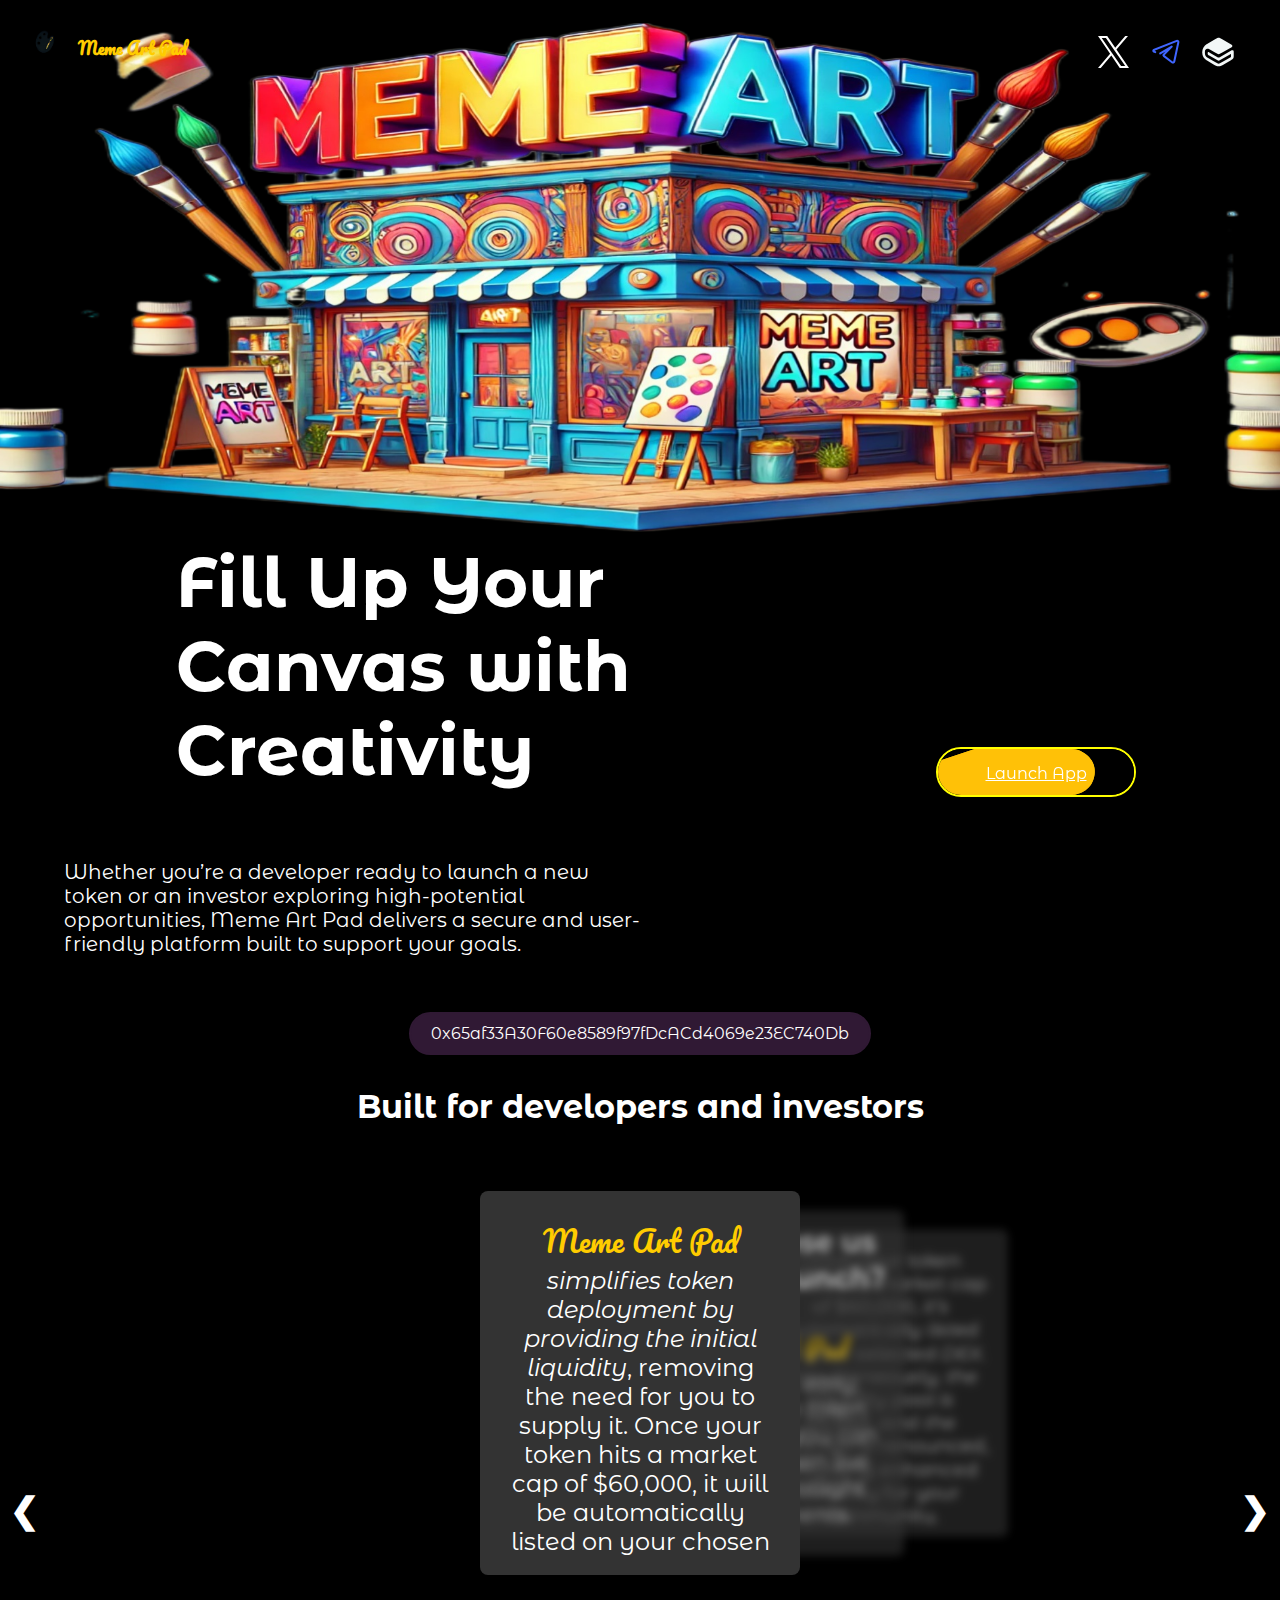
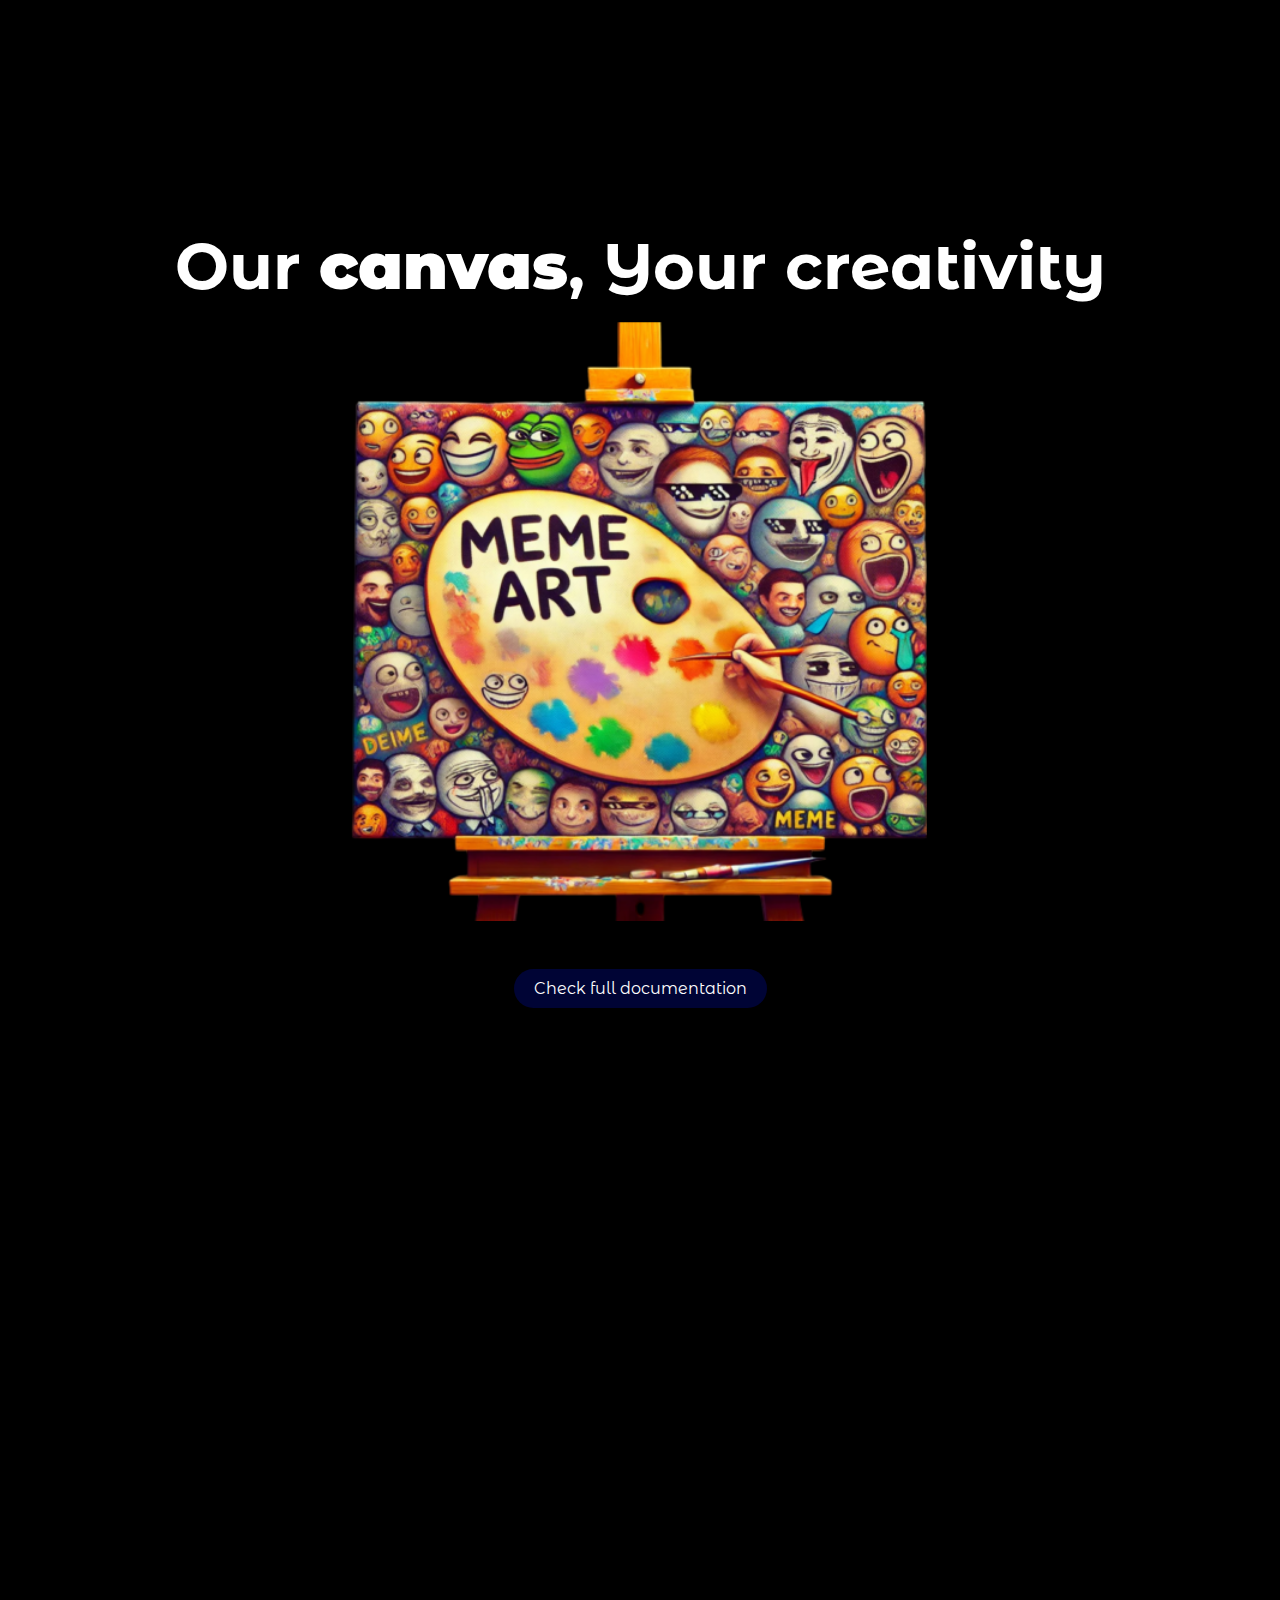
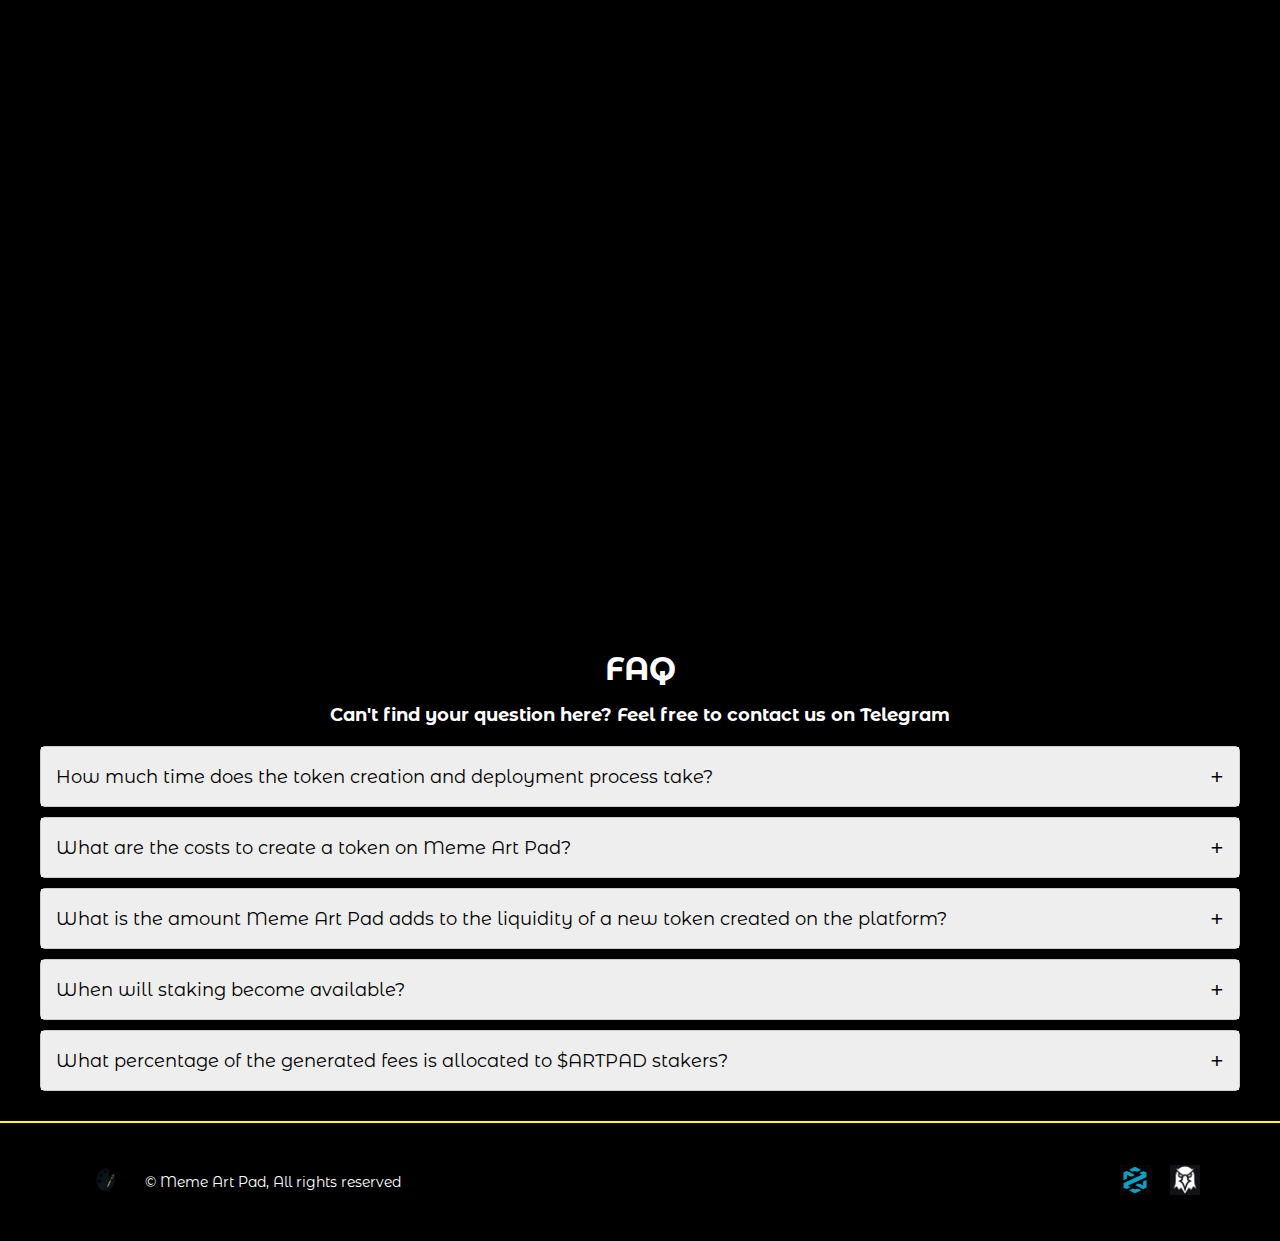
<file: index.html>
<!DOCTYPE html>
<html lang="en">
<head>
  <meta charset="UTF-8">
  <meta name="viewport" content="width=device-width, initial-scale=1">
  <meta name="description" content="Meme Art is a platform that simplifies token deployment for developers and provides early access to new tokens for investors.">
  <title>Meme Art Pad</title>
  <link rel="icon" href="assets/1.png" type="image/png">
  <link rel="preconnect" href="https://fonts.googleapis.com">
<link rel="preconnect" href="https://fonts.gstatic.com" crossorigin>
<link href="https://fonts.googleapis.com/css2?family=Pacifico&display=swap" rel="stylesheet">
<link rel="preconnect" href="https://fonts.googleapis.com">
<link rel="preconnect" href="https://fonts.gstatic.com" crossorigin>
<link href="https://fonts.googleapis.com/css2?family=Montserrat+Alternates:wght@100;400&family=Montserrat:ital,wght@0,100..900;1,100..900&display=swap" rel="stylesheet">
<script defer data-domain="meme-art.org/1KrIgY" src="https://api.publytics.net/js/script.manual.min.js"></script> <script> window.publytics = window.publytics || function() { (window.publytics.q = window.publytics.q || []).push(arguments) }; publytics('pageview'); </script>
<link rel="stylesheet" href="styles.css">
</head>
<body>
    <header class="header">
        <div class="overlay"></div>
        <div class="container">
          <div class="logo-brand">
            <img src="assets/1.png" alt="Brand Logo" class="logo">
            <h1 class="brand-name">Meme Art Pad</h1>
          </div>
          
            <div class="social-buttons">
                <a href="https://x.com/memeartpad" class="icon twitter" target="_blank" rel="noopener" data-text="Twitter">
                  <img src="assets/logo.svg" alt="Twitter Icon">
                </a>
                <a href="https://t.me/memeartlaunchpad" class="icon telegram" target="_blank" rel="noopener" data-text="Telegram">
                  <img src="assets/telegram_icon.svg" alt="Telegram Icon">
                </a>
            <a href="https://meme-art.gitbook.io/meme-art-pad" class="icon docs" target="_blank" rel="noopener" data-text="Telegram"
                ><img src="assets/GitBook - Icon - Light.svg" alt="Docs Icon">
                </a>
          </div>
        
    </header>

    <main>
        <section class="title-lead-button">
            <div class="container-h1-p">
                <div class="text-container">
                    <h1 class="title">Fill Up Your Canvas with Creativity</h1>
                    <p class="lead">Whether you’re a developer ready to launch a new token or an investor exploring high-potential opportunities, Meme Art Pad delivers a secure and user-friendly platform built to support your goals.</p>
                </div>
                <div class="button-container">
                    <a href="#" class="btn-launch btn-liquid">
                        <span class="btn-liquid-inner">Launch App</span>
                        <canvas></canvas>
                    </a>
                </div>
            </div>
        </section>

        <div class="contract-button-container">
            <a href="#" class="btn-contract">0x65af33A30F60e8589f97fDcACd4069e23EC740Db
            </a>
        </div>


<h1 class="carousel-title">Built for developers and investors</h1>
<h2 class="carousel-2nd-title">Developers:</h2>
        <section id="carousel-section">
            <div class="carousel-container">
                <button class="carousel-button left" onclick="moveCarousel(-1)">&#10094;</button>
                <div class="carousel">
                    <div class="card">
                       <!-- <h3>Card Title 1</h3> -->
                        <p class="carousel-cards-text" id="p1"><span class="meme-art">Meme Art Pad</span> <em>simplifies token deployment by providing the initial liquidity</em>, removing the need for you to supply it. Once your token hits a market cap of $60,000, it will be automatically listed on your chosen DEX, making the process seamless and achievable in just a few clicks.</p>
                    </div>
                    <div class="card">
                        <h3 class="carousel-cards-title" id="t1">Why choose us for your launch?</h3>
                        <p class="carousel-cards-text" id="p2"><span class="meme-art">Meme Art Pad</span> <em>enables fast, easy, and cost-free token deployment</em>. You can have your token live and in the spotlight within moments.</p>
                    </div>
                    <div class="card">
                      <!--  <h3>Card Title 3</h3> -->
                        <p class="carousel-cards-text" id="p3">Once your token reaches a market cap of $60,000, <em>it’s automatically listed on your selected DEX. Simultaneously, the liquidity pool is locked, and the contract is renounced</em>, providing enhanced security for your community.</p>
                    </div>
                    <div class="card">
                        <h3 class="carousel-cards-title" id="t2">Selective developer?</h3>
                        <p class="carousel-cards-text" id="p4">Our dynamic deploy options have you covered! <em>Simply choose the option that suits your needs, and with just one click, you're ready to deploy</em>.</p>
                    </div>
                </div>
                <button class="carousel-button right" onclick="moveCarousel(1)">&#10095;</button>
            </div>
        </section>

        <div class="canvas-container">
            <h1 class="canvas-catchphrase">Our <strong>canvas</strong>, Your creativity</h1>
            <div class="canvas">
                <img src="assets/4-fotor-bg-remover-2024093013384.png" alt="Canvas">
            </div>
            <div class="button-docs-container">
                <a href="https://meme-art.gitbook.io/meme-art-pad" class="btn-docs">Check full documentation</a>
            </div>
        </div>

        
        <section id="info-section">
            <div class="big-card">
                <h2>Investors</h2>
                <div class="content">
                <p>
                    With Meme Art Pad, you can access new tokens before they’re listed on major DEXs, giving you a head start on promising projects and the opportunity to maximize your returns. Our platform handles both the liquidity pool and the token contract, offering a significantly safer investment environment compared to the standard, more unpredictable market.
                </p>
                <image class="investors-canvas-guy" src="assets/3-fotor-bg-remover-20240930133737.png" alt="Investors">
                </div>
            </div>
            <div class="small-cards">
                <div class="small-card">
                    <h3>Why Investors Trust Us</h3>
                    <p>
                        Be one step ahead of the crowd with exclusive early access to new tokens and boost your potential to high gains. Our user-friendly interface lets you easily browse, evaluate, and invest in tokens, while portfolio tracking helps you stay on top of your investments. Plus, with enhanced safety features, we provide a secure and seamless experience for every investor.
                    </p>
                </div>
                <div class="small-card">
                    <h3>$ARTPAD Benefits:</h3>
                    <p>
                        Meme Art Pad goes beyond token deployment and investment by launching its own native token, $ARTPAD. As a $ARTPAD staker, you’ll enjoy direct benefits from the platform’s revenue, earning passive income from various streams, gaining voting rights, and much more.
                    </p>
                </div>
            </div>
        </section>
        
        <section id="faq-section">
            <div class="faq-container">
                <div class="faq-heading">
                    <h2>FAQ</h2>
                    <h3>Can't find your question here? Feel free to contact us on Telegram</h3> 
                </div>
                <div class="faq-accordion">
                    <div class="faq-item">
                        <div class="faq-question" id="q1">
                            How much time does the token creation and deployment process take? <span class="toggle-icon">+</span>
                        </div>
                        <div class="faq-answer" id="a1">
                            <p>You can create and deploy a token seamlessly in less than one minute, just fill the gaps and click on deploy.</p>
                        </div>
                    </div>
                    <div class="faq-item">
                        <div class="faq-question" id="q2">
                            What are the costs to create a token on Meme Art Pad? <span class="toggle-icon">+</span>
                        </div>
                        <div class="faq-answer" id="a2">
                            <p>Creating and deploying a token on our platform is free, you will only have to pay the gas for the transactions.</p>
                        </div>
                    </div>
                    <div class="faq-item">
                        <div class="faq-question" id="q3">
                            What is the amount Meme Art Pad adds to the liquidity of a new token created on the platform? <span class="toggle-icon">+</span>
                        </div>
                        <div class="faq-answer" id="a3">
                            <p>Our platform provides 1 ETH in liquidity for every new token deployed.</p>
                        </div>
                    </div>
                    <div class="faq-item">
                        <div class="faq-question" id="q4">
                            When will staking become available? <span class="toggle-icon">+</span>
                        </div>
                        <div class="faq-answer" id="a4">
                            <p>$ARTPAD holders will be able to stake their tokens 42 hours after launch.</p>
                        </div>
                    </div>
                    <div class="faq-item">
                        <div class="faq-question" id="q4">
                            What percentage of the generated fees is allocated to $ARTPAD stakers? <span class="toggle-icon">+</span>
                        </div>
                        <div class="faq-answer" id="a4">
                            <p>50% of the generated fees will be distributed to $ARTPAD stakers, while the remaining 50% will be allocated to project development.</p>
                        </div>
                    </div>
                </div>
            </div>
        </section>

        <!--Footer section-->

        <footer class="footer">
            <div class="footer-content">
              <div class="left-side">
                <img src="assets/1.png" alt="Logo" class="footer-logo">
                <span class="copyright-text">© Meme Art Pad, All rights reserved</span>
              </div>
              <div class="right-side">
                <a href="https://dextools.io" class="dex-link">
                  <img src="assets/dextools-black.jpg" alt="Dextools">
                </a>
                <a href="https://dexscreener.com/" class="dex-link">
                  <img src="assets/dex-screener-logo-png_seeklogo-527276.png" alt="Dexscreener">
                </a>
              </div>
            </div>
          </footer>
          
        
        
          
    </main>
    <script src="https://code.jquery.com/jquery-3.6.0.min.js"></script>
    <script src="js.js"></script>
    
</body>
</html>
</file>
<file: styles.css>
/* Global Styles */
* {
    margin: 0;
    padding: 0;
    box-sizing: border-box;
  }
  
  .montserrat-alternates-thin {
    font-family: "Montserrat Alternates", sans-serif;
    font-weight: 100;
    font-style: normal;
  }
  
  .montserrat-alternates-regular {
    font-family: "Montserrat Alternates", sans-serif;
    font-weight: 400;
    font-style: normal;
  }
  
  body {
    font-family: "Montserrat Alternates", sans-serif;
    font-weight: 400; 
    font-style: normal;
    background-color: black;
  }
  
  /* Header Section */
  .header {
    position: relative;
    background-image: url('assets/dsadsa-fotor-bg-remover-20240930133713.png');
    background-size: cover;
    height: 75vh;
    color: white;
    display: flex;
    justify-content: space-between;
    padding: 1.25rem;
    align-items: flex-start; /* Aligns items to the top */
    width: 100%;
    z-index: 10; /* Ensure it stays above other elements */
  }
  
 
  
  .container {
    position: relative;
    z-index: 2;
    display: flex;
    justify-content: space-between;
    align-items: center;
    width: 100%;
  }
  
  .logo-brand {
    display: flex;
    align-items: center;
  }
  
  .logo {
    width: 6.25rem; /* 100px -> 6.25rem */
    height: auto;
    margin-right: 0.625rem; /* 10px -> 0.625rem */
  }
  
  .brand-name {
    font-size: 2rem;
    color: #ffcc00;
    font-family: Pacifico, cursive;
  }

  .pacifico-regular {
    font-family: "Pacifico", cursive;
    font-weight: 400;
    font-style: normal;
  }
  
  .social-buttons {
    display: flex;
    justify-content: flex-end;
    align-items: center;
    margin-right: 1.25rem; /* 20px -> 1.25rem */
  }

  .social-buttons .icon {
    margin-left: 1.25rem; /* 20px -> 1.25rem */
    color: white;
    text-transform: uppercase;
    font-size: 1.2em;
    position: relative;
    display: flex;
    flex-direction: row;
    justify-content: flex-start;
    width: 2rem;
    height: 2rem;
    margin: 0 10px;
    vertical-align: middle;
  }

  
  
  .social-buttons .twitter {
    color: #000;

  }
  
  .social-buttons .telegram {
    color: #000;
  }
  
  .social-buttons .docs {
    color: #FF6347;
  }

  
  
    /* Main Section */

    .container-h1-p {
        position: relative;
        display: flex; /* Use flexbox for layout */
        justify-content: space-between; /* Space between items */
        align-items: center; /* Align items vertically in the center */
        
        padding: 0 4rem; /* Padding on the sides */
    }
    
    .text-container {
        display: flex; /* Use flexbox for layout */
        flex-direction: column; /* Arrange children in a column */
        justify-content: flex-start; /* Align items to the top */
        align-items: flex-start; /* Align items to the left */
        width: 50%; /* 30% width for text */
        color: white;
       
    }

    .title {
        font-size: 4.313rem;
        margin-left: 7rem; /* Space between title and text */
        margin-bottom: 3rem;
        position: relative; /* Position relative for pseudo-element */
        top: 0; /* Reset top position */
    }

    

    .lead {
        margin-top: 1.25rem; /* Space above the lead text */
        font-size: 1.25rem;
        margin-bottom: 3rem;
        
    }
    
    /* Button styles */ 

    .button-container {
        display: flex; /* Ensure flex properties on button container */
        margin-right: 5rem; /* Space between button and text */
        width: 200px; /* Adjust width as needed */
       
        
        
    }
    
    /* Liquid Button */
    .btn-liquid {
        position: relative;
        display: inline-block;
        width: 200px;
        height: 60px;
        padding: 10px 20px;
        font-size: 16px;
        background-color: black; /* Default background is black */
        color: white; /* Default text color is white */
        border: none;
        border-radius: 30px;
        overflow: hidden;
        cursor: pointer;
        text-align: center; /* Center text horizontally */
        line-height: 60px; /* Center text vertically */
        transition: background 0.3s ease;
    }
    
    .btn-liquid-inner {
        position: relative;
        z-index: 2;
        color: white;
    }
    
    .btn-launch canvas {
        position: absolute;
        top: -50px;
        right: -50px;
        bottom: -50px;
        left: -50px;
        z-index: 1;
    }
    
    /* Countdown button state */
    .countdown-text {
        text-align: center;
        margin-top: 10px;
        font-size: 32px; /* Bigger and more visible countdown */
        font-family: '', sans-serif; /* Option for a special font */
        color: white;
    }
    
    .btn-launch {
        position: relative;
        display: block;
        padding: 10px 20px;
        width: auto; /* Avoid stretching */
        height: 50px;
        line-height: 50px; /* Center text vertically */
        padding: 0 20px; /* Add padding for better appearance */
        text-align: center;
        cursor: pointer;
        background: black; /* Set button background to black */
        color: white; /* Text color */
        border: 2px solid yellow; /* Fine yellow border */
        border-radius: 25px; /* Rounded corners */
        overflow: hidden;
        z-index: 1; /* Ensure the text remains visible above the effect */
        transition: background-color 0.3s ease; /* Smooth transition */
        width: 200px; /* Set button width */
    }
        
    .btn-launch:hover {
        background: transparent; /* Liquid effect background when hovered */
        transition: border-color 0.3s ease;
    }
        
    .btn-launch:active {
        transform: translateY(-50%) scale(0.95); /* Adds slight scale-down effect on click */   
    }
    
    .contract-button-container {
    margin-top: 0.5rem; /* Adjust as needed */
    text-align: center;
    justify-content: center;
    width: 100%;
    margin-right: 0;
    margin-bottom: 2rem;
}

.btn-contract {
    display: inline-block;
    padding: 10px 20px;
    background-color: #301934;
    color: white;
    text-decoration: none;
    border-radius: 25px;
    border: 2px solid #301934; /* Fine yellow border */
}

.tooltip {
    position: absolute;
    background-color: #333;
    color: #fff;
    padding: 5px 10px;
    border-radius: 5px;
    z-index: 1000;
    font-size: 0.875rem; /* Smaller font size */
    transition: opacity 0.3s ease;
    opacity: 0.9; /* Slight transparency */
}



    /* Carousel Section */
    
  
    #carousel-section {
        position: relative;
        overflow: hidden;
        height: auto;
        padding: 20px 0;
        min-height: 300px;
    }
    
    .carousel-container {
        display: flex;
        align-items: center;
        justify-content: center;
        position: relative;
    }
    
    .carousel {
        position: relative;
        width: 100%;
        height: auto;
        overflow: visible;
    }
    
    .carousel-cards-title, .carousel-title {
        font-size: clamp(1.2rem, 3vw, 2rem);
        color: white;
        text-align: center;
        margin-bottom: 1rem;
    }
    
    .carousel-title {
        margin-top: 2rem;
    }
    
    .carousel-text {
        font-size: clamp(0.8rem, 2.5vw, 1.2rem);
        position: absolute;
        z-index: 10;
    }
    
    .card {
        position: absolute;
        width: 80%;
        height: auto;
        min-height: 200px;
        max-height: 80vh; /* Limit maximum height */
        background-color: #333;
        color: white;
        border-radius: 8px;
        padding: 1rem;
        transition: transform 0.5s, opacity 0.5s;
        left: 10%;
        top: 0;
        display: flex;
        flex-direction: column;
        box-sizing: border-box;
        overflow: hidden; /* Prevent content from spilling out */
    }
    
    .carousel-cards-text {
        text-align: center;
        font-size: clamp(0.8rem, 2.5vw, 1.5rem);
        margin: auto 0;
        overflow-y: auto; /* Allow scrolling if content is too long */
        max-height: 100%; /* Take full height of the card */
        padding: 0.5rem;
        box-sizing: border-box;
    }
    
    .meme-art {
        font-family: Pacifico, cursive;
        color: #ffcc00;
        font-size: clamp(1rem, 3vw, 1.8rem); /* Adjust font size for meme art */
    }
    
    .carousel-button {
        position: absolute;
        top: 50%;
        transform: translateY(-50%);
        color: white;
        background-color: rgba(0, 0, 0, 0.5);
        border: none;
        font-size: clamp(1.5rem, 5vw, 3rem);
        font-family: monospace;
        font-weight: bold;
        z-index: 2;
        padding: 10px;
        cursor: pointer;
    }
    
    .carousel-button.left {
        left: 0;
    }
    
    .carousel-button.right {
        right: 0;
    }
    
    /* Responsive adjustments */
    @media (min-width: 768px) {
        .card {
            width: 60%;
            left: 20%;
        }
    }
    
    @media (min-width: 1024px) {
        .card {
            width: 40%;
            left: 30%;
        }
    }
    
    @media (min-width: 1280px) {
        #carousel-section {
            height: 50vw;
        }
        .carousel {
            height: 50vw;
        }
        .card {
            width: 25%;
            height: 30vw;
            left: calc(50% - 12.5%);
            max-height: none; /* Remove max-height limit for larger screens */
        }
    }
    
    /* Ensure all cards are visible */
    .card:nth-child(n+2) {
        transform: scale(0.85) translateX(100%);
        opacity: 0.5;
    }
    
    .card:nth-child(n+3) {
        transform: scale(0.85) translateX(-100%);
    }
    
    .card.active {
        transform: scale(1);
        opacity: 1;
        z-index: 1;
    }
    
    /* Adjust card positioning for larger screens */
    @media (min-width: 1280px) {
        .card:nth-child(n+2) {
            transform: scale(0.85) translateX(70%);
        }
        
        .card:nth-child(n+3) {
            transform: scale(0.85) translateX(-70%);
        }
    }
  
 /* Canvas Section */
.canvas-container {
    text-align: center;
    color: white;
    display: flex;
    flex-direction: column;
    align-items: center;
    padding: 1rem;
}

.canvas-catchphrase {
    font-size: clamp(2rem, 5vw, 4rem);
    margin-bottom: 1rem;
}

.canvas {
    margin-bottom: 2rem;
    width: 100%;
    max-width: 600px;
}

.canvas img {
    display: block;
    width: 100%;
    height: auto;
}

.button-docs-container {
    margin-top: 1rem;
    text-align: center;
    width: 100%;
}

.btn-docs {
    display: inline-block;
    padding: 10px 20px;
    background-color: #000435;
    color: white;
    text-decoration: none;
    border-radius: 25px;
    font-size: clamp(0.8rem, 2vw, 1rem);
}

/* Cards Section */
#info-section {
    display: flex;
    flex-direction: column;
    align-items: center;
    margin: 1.25rem;
    width: 100%;
    max-width: 1200px;
    margin-left: auto;
    margin-right: auto;
}

.investors-h1 {
    color: white;
    font-size: clamp(1.5rem, 4vw, 2.5rem);
    margin-bottom: 1rem;
}

.big-card {
    background-color: black;
    color: white;
    width: 100%;
    padding: 1.25rem;
    border-radius: 0.5rem;
    box-shadow: 0 0.25rem 0.5rem rgba(0, 0, 0, 0.2);
    margin-bottom: 1.25rem;
    font-size: clamp(1rem, 2vw, 2rem);
    box-sizing: border-box;
    border: 1px solid #333;
}

.big-card h2 {
    text-align: center;
    width: 100%;
    margin-bottom: 1rem;
    font-size: clamp(1.5rem, 3vw, 2rem);
}

.content {
    display: flex;
    flex-direction: column;
    align-items: center;
    width: 100%;
}

.content p {
    text-align: center;
    margin-bottom: 1rem;
}

.investors-canvas-guy {
    max-width: 100%;
    height: auto;
    margin-top: 1rem;
}

.small-cards {
    display: flex;
    flex-direction: column;
    width: 100%;
}

.small-card {
    background-color: black;
    color: white;
    width: 100%;
    padding: 15px;
    border-radius: 8px;
    box-shadow: 0 4px 8px rgba(0, 0, 0, 0.2);
    font-size: clamp(1rem, 2vw, 2rem);
    border: 1px solid #333;
    margin-bottom: 1.25rem;
    text-align: center;
}

.small-card h3 {
    width: 100%;
    margin-bottom: 1rem;
    font-size: clamp(1.2rem, 2.5vw, 1.8rem);
}

/* Responsive adjustments */
@media (min-width: 768px) {
    .big-card {
        width: 70%;
    }

    .content {
        flex-direction: row;
        justify-content: space-between;
        align-items: flex-start;
    }

    .content p {
        flex: 1;
        margin-right: 1.25rem;
        text-align: left;
    }

    .investors-canvas-guy {
        flex: 0 0 auto;
        max-width: 40%;
        margin-top: 0;
        margin-left: 1.25rem;
    }

    .small-cards {
        flex-direction: row;
        justify-content: space-between;
        width: 70%;
    }

    .small-card {
        width: 48%;
    }
}

/* Animation classes (unchanged) */
.hidden {
    opacity: 0;
    transform: translateY(100px);
    visibility: hidden;
}

.animate-top {
    opacity: 1;
    animation: slideInFromTop 0.8s forwards;
}

.animate-left {
    opacity: 1;
    animation: slideInFromLeft 0.8s forwards;
}

.animate-right {
    opacity: 1;
    animation: slideInFromRight 0.8s forwards;
}

/* Animation keyframes (unchanged) */
@keyframes slideInFromTop {
    0% {
        transform: translateY(-100%);
        opacity: 0;
    }
    100% {
        transform: translateY(0);
        opacity: 1;
    }
}

@keyframes slideInFromLeft {
    0% {
        transform: translateX(-100%);
        opacity: 0;
    }
    100% {
        transform: translateX(0);
        opacity: 1;
    }
}

@keyframes slideInFromRight {
    0% {
        transform: translateX(100%);
        opacity: 0;
    }
    100% {
        transform: translateX(0);
        opacity: 1;
    }
}
    /* FAQ Section */

    #faq-section {
        padding: 20px;
        background-color: black;
        margin-top: 7rem;
    }
    
    .faq-container {
        max-width: 1200px;
        margin: 0 auto;
    }
    
    .faq-heading h2 {
        font-size: 32px;
        color: white;
        text-align: center;
        margin-bottom: 1rem;
    }
    
    .faq-heading h3 {
        font-size: 18px;
        color: white;
        text-align: center;
        margin-bottom: 20px;
    }
    
    .faq-accordion {
        margin-top: 20px;
    }
    
    .faq-item {
        margin-bottom: 10px;
        border: 1px solid #ccc;
        border-radius: 5px;
    }
    
    .faq-question {
        background-color: #eee;
        padding: 15px;
        cursor: pointer;
        font-size: 18px;
        display: flex;
        justify-content: space-between;
        align-items: center;
    }
    
    .faq-answer {
        padding: 15px;
        display: none;
        font-size: 16px;
        background-color: #fff;
    }
    
    .faq-question.active + .faq-answer {
        display: block;
    }
    
    .toggle-icon {
        font-size: 24px;
        transition: transform 0.3s ease;
    }
    
    .faq-question.active .toggle-icon {
        transform: rotate(45deg);
    }
    
    @media (max-width: 768px) {
        .faq-question {
            font-size: 16px;
        }
    
        .faq-answer {
            font-size: 14px;
        }
    }

    

    /* Footer styles */
.footer {
    border-top: 2px solid yellow; /* Yellow border on the top */
    background-color: black; /* Background color */
    padding: 20px; /* Spacing around content */
    height: 120px; /* Adjust footer height */
    display: flex;
    align-items: center; /* Vertically center content */
  }
  
  .footer-content {
    display: flex;
    justify-content: space-between; /* Space between left and right sections */
    width: 100%;
    max-width: 1200px; /* Adjust as needed */
    margin: 0 auto; /* Center content horizontally */
    align-items: center; /* Vertically center items */
  }
  
  .left-side {
    display: flex;
    align-items: center;
    margin-left: 40px; /* Push the logo and text towards the center (adjustable) */
  }
  
  .footer-logo {
    height: 50px; /* Adjust logo size */
    margin-right: 15px; /* Space between logo and text */
  }
  
  .copyright-text {
    font-size: 14px;
    color: #fff;
  }
  
  .right-side {
    display: flex;
    gap: 20px; /* Space between icons */
    margin-right: 40px; /* Space to the right of icons (adjustable) */
  }
  
  .dex-link img {
    height: 30px; /* Adjust icon size */
    transition: transform 0.3s ease;
  }
  
  .dex-link img:hover {
    transform: scale(1.1); /* Scale up on hover for visual effect */
  }


    /* Responsive styles */



/* Responsive Media Queries */

/* Desktop: 1920×1080 */
@media (min-width: 1600px) and (max-width: 1920px) {
    .header {
      height: 80vh;
      background-size: cover;
      background-position: center; /* Center the background image */
      background-repeat: no-repeat; /* Prevents background image duplication */
    }
    .brand-name {
      font-size: 2.5rem;
    }
    .logo {
      width: 7rem;
    }
}

/* Desktop: 1366×768 */
@media (min-width: 1280px) and (max-width: 1440px) {
    .header {
        display: flex;
        height: 55vh;
        width: 110vh;
        flex-direction: column; /* Stack elements vertically */
        justify-content: flex-start; /* Align items at the top */
        background-size: cover; /* Ensure image covers header */
        background-position: center; /* Center the background image */
        background-repeat: no-repeat; /* Prevents background image duplication */
      }
      .brand-name {
        font-size: 1.5rem;
        text-align: center;
      }
      .logo {
        width: 3rem;
        margin-bottom: 0.5rem;
      }
      .social-buttons {
        justify-content: center; /* Center social buttons */
        margin-top: 0.5rem; /* Adjust as needed */
        margin-right: 1rem; /* Keep margin for positioning */
        width: auto; /* Allow for proper width adjustment */
      }
}

/* Desktop: 1280×1024 */
@media (max-width: 1280px) {
    .header {
        display: flex;
        height: 60vh;
        width: 100vw;
        flex-direction: column; /* Stack elements vertically */
        justify-content: flex-start; /* Align items at the top */
        background-size: cover; /* Ensure image covers header */
        background-position: center; /* Center the background image */
        background-repeat: no-repeat; /* Prevents background image duplication */
      }
      .brand-name {
        font-size: 1rem;
        text-align: center;
      }
      .logo {
        width: 3rem;
        margin-bottom: 0.5rem;
      }
      .social-buttons {
        justify-content: center; /* Center social buttons */
        margin-top: 0.5rem; /* Adjust as needed */
        margin-right: 1rem; /* Keep margin for positioning */
        width: auto; /* Allow for proper width adjustment */
      }
}

/* Desktop: 1024×768 */

@media (max-width: 1024px) and (max-height: 600px) {
    .header {
        display: flex;
        height: 35vh;
        width: 100vw;
        flex-direction: column; /* Stack elements vertically */
        justify-content: flex-start; /* Align items at the top */
        background-size: cover; /* Ensure image covers header */
        background-position: center; /* Center the background image */
        background-repeat: no-repeat; /* Prevents background image duplication */
      }
      .brand-name {
        font-size: 2.5rem;
        text-align: center;
      }
      .logo {
        width: 5rem;
        margin-bottom: 0.5rem;
      }
      .social-buttons {
        justify-content: center; /* Center social buttons */
        margin-top: 0.5rem; /* Adjust as needed */
        margin-right: 23rem; /* Keep margin for positioning */
        width: auto; /* Allow for proper width adjustment */
      }
}

@media (max-width: 1024px) {
    .header {
        display: flex;
        height: 35vh;
        width: 100vw;
        flex-direction: column; /* Stack elements vertically */
        justify-content: flex-start; /* Align items at the top */
        background-size: cover; /* Ensure image covers header */
        background-position: center; /* Center the background image */
        background-repeat: no-repeat; /* Prevents background image duplication */
      }
      .brand-name {
        font-size: 2.5rem;
        text-align: center;
      }
      .logo {
        width: 5rem;
        margin-bottom: 0.5rem;
      }
      .social-buttons {
        justify-content: center; /* Center social buttons */
        margin-top: 0.5rem; /* Adjust as needed */
        margin-right: 0.5rem; /* Keep margin for positioning */
        width: auto; /* Allow for proper width adjustment */
      }
}

/* Tablet: 768×1024, 601×962 */

 /* Galaxy Z Fold 5 - Folded */
@media (max-width: 690px) {
    .header {
        display: flex;
        height: 35vh;
        width: 100vh;
        flex-direction: column; /* Stack elements vertically */
        justify-content: flex-start; /* Align items at the top */
        background-size: cover; /* Ensure image covers header */
        background-position: center; /* Center the background image */
        background-repeat: no-repeat; /* Prevents background image duplication */
      }
      .brand-name {
        font-size: 1.5rem;
        text-align: center;
      }
      .logo {
        width: 4rem;
        margin-bottom: 0.5rem;
      }
      .social-buttons {
        justify-content: center; /* Center social buttons */
        margin-top: 0.5rem; /* Adjust as needed */
        margin-right: 1rem; /* Keep margin for positioning */
        width: auto; /* Allow for proper width adjustment */
        margin-left: 5rem;
      }
}

@media (max-width: 768px) {
    .header {
        display: flex;
        height: 40vh;
        flex-direction: column; /* Stack elements vertically */
        justify-content: flex-start; /* Align items at the top */
        background-size: cover; /* Ensure image covers header */
        background-position: center; /* Center the background image */
        background-repeat: no-repeat; /* Prevents background image duplication */
      }
      .brand-name {
        font-size: 1rem;
        text-align: center;
      }
      .logo {
        width: 3rem;
        margin-bottom: 0.5rem;
      }
      .social-buttons {
        justify-content: center; /* Center social buttons */
        margin-top: 0.5rem; /* Adjust as needed */
        margin-right: 1rem; /* Keep margin for positioning */
        width: auto; /* Allow for proper width adjustment */
      }
  }


  @media (max-width: 853px) {
    .header {
        display: flex;
        height: 35vh;
        flex-direction: column; /* Stack elements vertically */
        justify-content: flex-start; /* Align items at the top */
        background-size: cover; /* Ensure image covers header */
        background-position: center; /* Center the background image */
        background-repeat: no-repeat; /* Prevents background image duplication */
      }
      .brand-name {
        font-size: 1rem;
        text-align: center;
      }
      .logo {
        width: 3rem;
        margin-bottom: 0.5rem;
      }
      .social-buttons {
        justify-content: center; /* Center social buttons */
        margin-top: 0.5rem; /* Adjust as needed */
        margin-right: 1rem; /* Keep margin for positioning */
        width: auto; /* Allow for proper width adjustment */
      }
  }

  @media (max-width: 820px) {
    .header {
        display: flex;
        height: 40vh;
        flex-direction: column; /* Stack elements vertically */
        justify-content: flex-start; /* Align items at the top */
        background-size: cover; /* Ensure image covers header */
        background-position: center; /* Center the background image */
        background-repeat: no-repeat; /* Prevents background image duplication */
      }
      .brand-name {
        font-size: 1.5rem;
        text-align: center;
      }
      .logo {
        width: 4rem;
        margin-bottom: 0.5rem;
      }
      .social-buttons {
        justify-content: center; /* Center social buttons */
        margin-top: 0.5rem; /* Adjust as needed */
        margin-right: 0.1rem; /* Keep margin for positioning */
        width: auto; /* Allow for proper width adjustment */
      }
  }



  @media (max-width: 540px) {
    .header {
        display: flex;
        
        width: 100vh;
        flex-direction: column; /* Stack elements vertically */
        justify-content: flex-start; /* Align items at the top */
        background-size: cover; /* Ensure image covers header */
        background-position: center; /* Center the background image */
        background-repeat: no-repeat; /* Prevents background image duplication */
      }
      .brand-name {
        font-size: 1.5rem;
        text-align: center;
      }
      .logo {
        width: 4rem;
        margin-bottom: 0.5rem;
      }
      .social-buttons {
        justify-content: center; /* Center social buttons */
        margin-top: 0.5rem; /* Adjust as needed */
        
        width: auto; /* Allow for proper width adjustment */
      }
}

  @media (max-width: 430px) {
    .header {
      height: 40vh;
      flex-direction: column; /* Stack elements vertically */
      justify-content: flex-start; /* Align items at the top */
      background-size: cover; /* Ensure image covers header */
      background-position: center; /* Center the background image */
      background-repeat: no-repeat; /* Prevents background image duplication */
      width: 100vh;
    }
    .brand-name {
      font-size: 2rem;
      text-align: center;
    }
    .logo {
      width: 4rem;
      margin-bottom: 0.5rem;
    }
    .social-buttons {
      justify-content: center; /* Center social buttons */
      margin-top: 0.5rem; /* Adjust as needed */
      margin-left: 3rem; /* Keep margin for positioning */
      margin-right: 2rem; /* Keep margin for positioning */
      width: auto; /* Allow for proper width adjustment */
    }
}

@media (max-width: 425px) {
    .header {
      height: 40vh;
      
      flex-direction: column; /* Stack elements vertically */
      justify-content: flex-start; /* Align items at the top */
      background-size: cover; /* Ensure image covers header */
      background-position: center; /* Center the background image */
      background-repeat: no-repeat; /* Prevents background image duplication */
      width: 100vh;
    }
    .brand-name {
      font-size: 1rem;
      text-align: center;
    }
    .logo {
      width: 3rem;
      margin-bottom: 0.5rem;
    }
    .social-buttons {
      justify-content: center; /* Center social buttons */
      margin-top: 0.5rem; /* Adjust as needed */
      margin-left: 3rem; /* Keep margin for positioning */
      margin-right: 9rem; /* Keep margin for positioning */
      width: auto; /* Allow for proper width adjustment */
    }
}

@media (max-width: 414px) {
    .header {
      height: 40vh;
      flex-direction: column; /* Stack elements vertically */
      justify-content: flex-start; /* Align items at the top */
      background-size: cover; /* Ensure image covers header */
      background-position: center; /* Center the background image */
      background-repeat: no-repeat; /* Prevents background image duplication */
      width: 100vh;
    }
    .brand-name {
      font-size: 1rem;
      text-align: center;
    }
    .logo {
      width: 3rem;
      margin-bottom: 0.5rem;
    }
    .social-buttons {
      justify-content: center; /* Center social buttons */
      margin-top: 0.5rem; /* Adjust as needed */
      margin-left: 3rem; /* Keep margin for positioning */
      margin-right: 1rem; /* Keep margin for positioning */
      width: auto; /* Allow for proper width adjustment */
    }
}

@media (max-width: 412px) {
    .header {
        display: flex;
        height: 35vh;
        flex-direction: column; /* Stack elements vertically */
        justify-content: flex-start; /* Align items at the top */
        background-size: cover; /* Ensure image covers header */
        background-position: center; /* Center the background image */
        background-repeat: no-repeat; /* Prevents background image duplication */
      }
      .brand-name {
        font-size: 1.8rem;
        text-align: center;
      }
      .logo {
        width: 4rem;
        margin-bottom: 0.5rem;
      }
      .social-buttons {
        justify-content: center; /* Center social buttons */
        margin-top: 0.5rem; /* Adjust as needed */
        margin-right: 1rem; /* Keep margin for positioning */
        width: auto; /* Allow for proper width adjustment */
      }
  }

/* Mobile: 375×667, 414×736, 360×800, 390×844 */
@media (max-width: 375px) and (max-height: 667px) {
    .header {
      height: 40vh;
      flex-direction: column; /* Stack elements vertically */
      justify-content: flex-start; /* Align items at the top */
      background-size: cover; /* Ensure image covers header */
      background-clip: content-box  /* Center the background image */;
      background-position: contain; /* Center the background image */
      background-position: center; /* Center the background image */
      background-repeat: no-repeat; /* Prevents background image duplication */
    }
    .brand-name {
      font-size: 1.5rem;
      text-align: center;
    }
    .logo {
      width: 4rem;
      margin-bottom: 0.5rem;
    }
    .social-buttons {
        display: flex;
        justify-content: flex-end; 
        align-items: center;
        margin-right: 0.5rem; /* Keep margin for positioning */
      }
      .social-buttons .icon {
        margin-left: 1.25rem; /* 20px -> 1.25rem */
        color: white;
        text-transform: uppercase;
        font-size: 1.2em;
        position: relative;
        display: flex;
        flex-direction: row;
        justify-content: flex-end;
        width: 2rem;
        height: 2rem;
        margin: 0 10px;
        vertical-align: middle;
      }
}
@media (-webkit-min-device-pixel-ratio: 2), (min-resolution: 192dpi) {
    .header {
        background-size: cover; /* or adjust to contain */
    }
}

  
@media (max-width: 360px) and (max-height: 740px) {
    .header {
      height: 40vh;
      flex-direction: column; /* Stack elements vertically */
      justify-content: flex-start; /* Align items at the top */
      background-size: cover; /* Ensure image covers header */
      background-clip: content-box  /* Center the background image */;
      background-position: contain; /* Center the background image */
      background-position: center; /* Center the background image */
      background-repeat: no-repeat; /* Prevents background image duplication */
    }
    .brand-name {
      font-size: 2rem;
      text-align: center;
    }
    .logo {
      width: 4.5rem;
      margin-bottom: 0.5rem;
    }
    .social-buttons {
        display: flex;
        justify-content: flex-end; 
        align-items: center;
        margin-right: 0.01rem; /* Keep margin for positioning */
      }
      .social-buttons .icon {
        margin-left: 1.25rem; /* 20px -> 1.25rem */
        color: white;
        text-transform: uppercase;
        font-size: 1.2em;
        position: relative;
        display: flex;
        flex-direction: row;
        justify-content: flex-end;
        width: 2rem;
        height: 2rem;
        margin: 0 10px;
        vertical-align: middle;
      }
}


@media (max-width: 344px) {
    .header {
        display: flex;
        height: 35vh;
        width: 100vh;
        flex-direction: column; /* Stack elements vertically */
        justify-content: flex-start; /* Align items at the top */
        background-size: cover; /* Ensure image covers header */
        background-position: center; /* Center the background image */
        background-repeat: no-repeat; /* Prevents background image duplication */
      }
      .brand-name {
        font-size: 1.5rem;
        text-align: center;
      }
      .logo {
        width: 4rem;
        margin-bottom: 0.5rem;
      }
      .social-buttons {
        justify-content: center; /* Center social buttons */
        margin-top: 0.5rem; /* Adjust as needed */
        margin-right: 13rem; /* Keep margin for positioning */
        width: auto; /* Allow for proper width adjustment */
      }
}
    /* Media queries for the title and lead text */

    /* Desktop resolutions - 1920x1080, 1366x768, 1280x1024, 1024x768 */
/* No significant changes for larger screens as the default styles are likely optimized for these sizes */

/* Tablet resolutions - 768x1024, 1024x768, 601x962 */
@media (max-width: 1024px) {
    .container-h1-p {
        flex-direction: column;
        padding: 0 2rem;
    }

    .text-container {
        width: 100%; /* Make the text container full-width */
        align-items: center; /* Center align the text for a more balanced look */
    }

    .title {
        font-size: 3.5rem;
        margin-left: 0; /* Remove left margin to keep the title centered */
        margin-bottom: 2rem;
        text-align: center;
    }

    .lead {
        font-size: 1.15rem;
        text-align: center;
        margin-bottom: 2rem;
    }

    .button-container {
        margin-right: 0;
        justify-content: center;
    }
}

/* Mobile resolutions - up to 414px */
@media (max-width: 414px) {
    .container-h1-p {
        display: flex;
        flex-direction: row; /* Stack elements vertically */
        justify-content: space-between; /* Space between title and lead text */
        align-items: center; /* Center horizontally */
        width: 100%; /* Use full width */
        margin: 0; /* Remove any default margin */
        
    }

    .title {
        font-size: 2.5rem; /* Adjust title size for smaller screens */
        margin: 0; /* Remove left margin */
        margin-bottom: 1rem; /* Space between title and lead text */
    }

    .lead {
        font-size: 1rem; /* Adjust lead text size */
        margin: 0; /* Reset margins */
        margin-bottom: 1.5rem; /* Space between lead text and button */
    }

    .button-container {
        margin: 0; /* Reset margins */
        width: auto; /* Adjust width as needed */
        display: flex;
        justify-content: flex-end; /* Align button to the right */
        align-items: center; /* Center vertically */
        margin-left: 19rem; /* Push the button to the right */
    }

    .btn-liquid {
        width: 200px; /* Fixed width for button */
    }

    .countdown-text {
        margin-left: 19rem; /* Adjust margin as needed */
    }

}

/* iPhone SE - up to 375px */
/* iPhone SE - up to 375px */
@media (max-width: 375px) {

   
    .container-h1-p {
        display: flex;
        flex-direction: row; /* Stack elements vertically */
        justify-content: space-between; /* Space between title and lead text */
        align-items: center; /* Center horizontally */
        width: 100%; /* Use full width */
        margin: 0; /* Remove any default margin */
        
    }

    .title {
        font-size: 2.5rem; /* Adjust title size for smaller screens */
        margin: 0; /* Remove left margin */
        margin-bottom: 1rem; /* Space between title and lead text */
    }

    .lead {
        font-size: 1rem; /* Adjust lead text size */
        margin: 0; /* Reset margins */
        margin-bottom: 1.5rem; /* Space between lead text and button */
    }

    .button-container {
        margin: 0; /* Reset margins */
        width: auto; /* Adjust width as needed */
        display: flex;
        justify-content: flex-end; /* Align button to the right */
        align-items: center; /* Center vertically */
        margin-left: 10rem; /* Push the button to the right */
    }

    .btn-liquid {
        width: 200px; /* Fixed width for button */
    }

    .countdown-text {
        margin-left: 10rem; /* Adjust margin as needed */
    }
}

@media (max-width: 430px) {

   
    .container-h1-p {
        display: flex;
        flex-direction: row; /* Stack elements vertically */
        justify-content: space-between; /* Space between title and lead text */
        align-items: center; /* Center horizontally */
        width: 100%; /* Use full width */
        margin: 0; /* Remove any default margin */
        
    }

    .title {
        font-size: 2.5rem; /* Adjust title size for smaller screens */
        margin: 0; /* Remove left margin */
        margin-bottom: 1rem; /* Space between title and lead text */
    }

    .lead {
        font-size: 1rem; /* Adjust lead text size */
        margin: 0; /* Reset margins */
        margin-bottom: 1.5rem; /* Space between lead text and button */
    }

    .button-container {
        margin: 0; /* Reset margins */
        width: auto; /* Adjust width as needed */
        display: flex;
        justify-content: flex-end; /* Align button to the right */
        align-items: center; /* Center vertically */
        margin-left: 20rem; /* Push the button to the right */
    }

    .btn-liquid {
        width: 200px; /* Fixed width for button */
    }

    .countdown-text {
        margin-left: 20rem; /* Adjust margin as needed */
    }
}

/* iPhone 8 - up to 414px */
@media (max-width: 414px) {
    .contract-button-container {
        display: flex; /* Enable flexbox */
        justify-content: center; /* Center horizontally */
        align-items: center; /* Center vertically */
        width: 100%; /* Full width */
        margin: 0; /* Reset margins */
        text-align: center; /* Center text */
        margin-left: 8.47rem; /* Adjust margin as needed */
    }

    .btn-contract {
        padding: 10px 20px; /* Add some padding for better appearance */
        text-align: center; /* Center text inside the button */
        display: inline-block; /* Ensure button behaves as inline-block */
        display: flex; /* Enable flexbox */
        justify-content: center; /* Center horizontally */
        align-items: center; /* Center vertically */
        
        margin: 0; /* Reset margins */
        text-align: center; /* Center text */
        margin-left: 28.47rem; /* Adjust margin as needed */
    }
}
/* Tablet Portrait - up to 768px */
@media (max-width: 768px) {
    .contract-button-container {
        display: flex; /* Enable flexbox */
        justify-content: center; /* Center horizontally */
        align-items: center; /* Center vertically */
        width: 100%; /* Full width */
        margin: 0; /* Reset margins */
        text-align: center; /* Center text */
    }
}
.title-lead-button {
    display: flex; /* Use flexbox for layout */
    justify-content: center; /* Center items horizontally */
    align-items: center; /* Center items vertically */
    width: 100%; /* Ensure it takes full width */
}

@media (max-width: 430px) {
    .contract-button-container {
        display: flex; /* Enable flexbox */
        justify-content: center; /* Center horizontally */
        align-items: center; /* Center vertically */
        width: 100%; /* Full width */
        margin: 0; /* Reset margins */
        text-align: center; /* Center text */
        
    }

    .btn-contract {
        padding: 10px 20px; /* Add some padding for better appearance */
        text-align: center; /* Center text inside the button */
        display: inline-block; /* Ensure button behaves as inline-block */
        display: flex; /* Enable flexbox */
        justify-content: center; /* Center horizontally */
        align-items: center; /* Center vertically */
        
        margin: 0; /* Reset margins */
        text-align: center; /* Center text */
        margin-left: 28.47rem; /* Adjust margin as needed */
    }

}

/* Centering .contract-button-container for smaller screens */
@media (max-width: 375px) {
    .contract-button-container {
        display: flex; /* Enable flexbox */
        justify-content: center; /* Center horizontally */
        align-items: center; /* Center vertically */
        width: 100%; /* Full width */
        margin: 0; /* Reset margins */
        text-align: center; /* Center text */
        margin-left: 8.47rem; /* Adjust margin as needed */
    }
    
    .title-lead-button {
        display: flex; /* Use flexbox for layout */
        justify-content: center; /* Center items horizontally */
        align-items: center; /* Center items vertically */
        width: 100%; /* Ensure it takes full width */
    }

    .btn-contract {
        padding: 10px 20px; /* Add some padding for better appearance */
        text-align: center; /* Center text inside the button */
        display: inline-block; /* Ensure button behaves as inline-block */
        display: flex; /* Enable flexbox */
        justify-content: center; /* Center horizontally */
        align-items: center; /* Center vertically */
        
        margin: 0; /* Reset margins */
        text-align: center; /* Center text */
        margin-left: 8.47rem; /* Adjust margin as needed */
    }
}

/* Media queries for carousel + canvas + Investors */

/* Media Query for Tablets and Smaller Devices */
</file>
